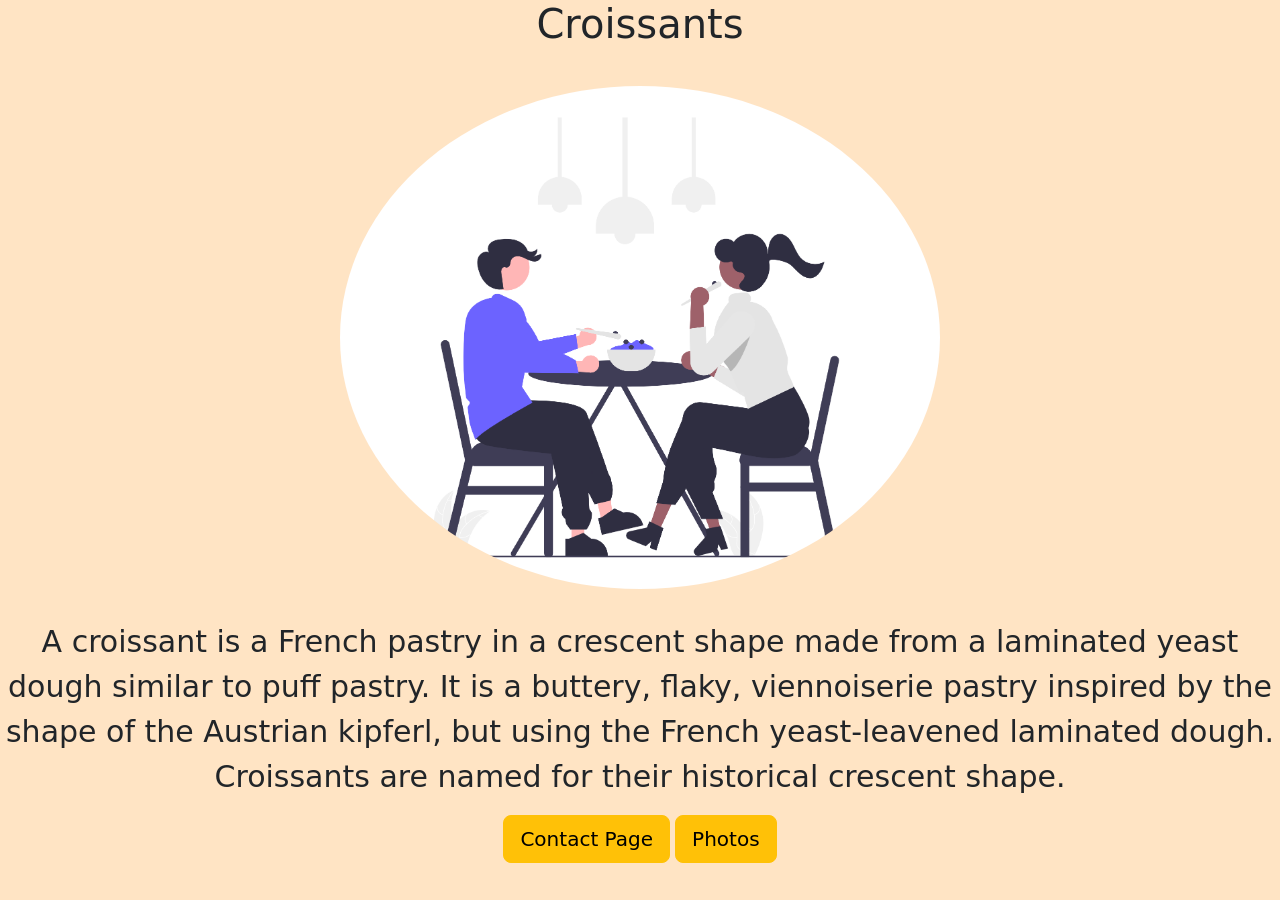
<file: index.html>
<!DOCTYPE html>
<html lang="en">

<head>
  <meta charset="UTF-8">
  <meta name="viewport" content="width=device-width, initial-scale=1.0">
  <link href="https://cdn.jsdelivr.net/npm/bootstrap@5.3.5/dist/css/bootstrap.min.css" rel="stylesheet"
    integrity="sha384-SgOJa3DmI69IUzQ2PVdRZhwQ+dy64/BUtbMJw1MZ8t5HZApcHrRKUc4W0kG879m7" crossorigin="anonymous">
  <link rel="stylesheet" href="/css/style.css">
  <meta name="description"
    content="A brief history and description of the flaky pastry, croissants." />
  <title>A little about croissants-Croissant.ca</title>
</head>

<body>
  <h1>Croissants</h1>
  <div class="container">
    <img src="/images/eating-together.png" alt="eating together at a cafe" class="img-fluid rounded-circle" id="eating-together">
  </div>
  <p>A croissant is a French pastry in a crescent shape made from a laminated yeast dough similar to puff pastry. It is
    a buttery, flaky, viennoiserie pastry inspired by the shape of the Austrian kipferl, but using the French
    yeast-leavened laminated dough. Croissants are named for their historical crescent shape.</p>
  <a class="btn btn-warning btn-lg" href="/contact.html">Contact Page</a>
  <a class="btn btn-warning btn-lg" href="/photo.html">Photos</a>
</body>

</html>
</file>
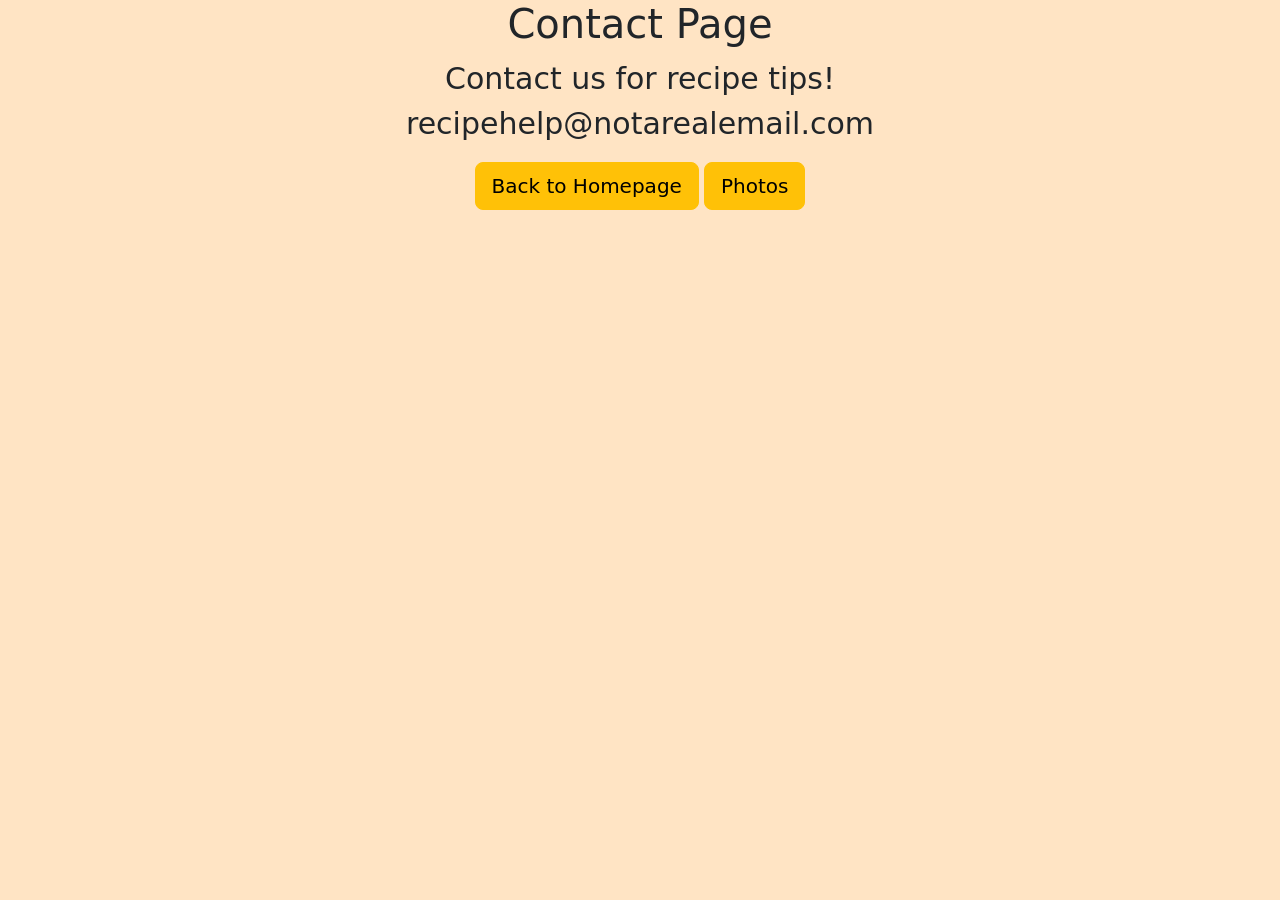
<file: contact.html>
<!DOCTYPE html>
<html lang="en">

<head>
  <meta charset="UTF-8">
  <meta name="viewport" content="width=device-width, initial-scale=1.0">
  <link href="https://cdn.jsdelivr.net/npm/bootstrap@5.3.5/dist/css/bootstrap.min.css" rel="stylesheet"
    integrity="sha384-SgOJa3DmI69IUzQ2PVdRZhwQ+dy64/BUtbMJw1MZ8t5HZApcHrRKUc4W0kG879m7" crossorigin="anonymous">
  <link rel="stylesheet" href="/css/style.css">
  <meta name="description" content="The contact page to get great tips on recipes." />
  <title>Contact us at Croissant.ca</title>
</head>

<body>
  <h1>Contact Page</h1>
  <p>Contact us for recipe tips!
    <br>
    recipehelp@notarealemail.com
  </p>
  <a class="btn btn-warning btn-lg" href="/">Back to Homepage</a>
  <a class="btn btn-warning btn-lg" href="/photo.html">Photos</a>
</body>

</html>
</file>
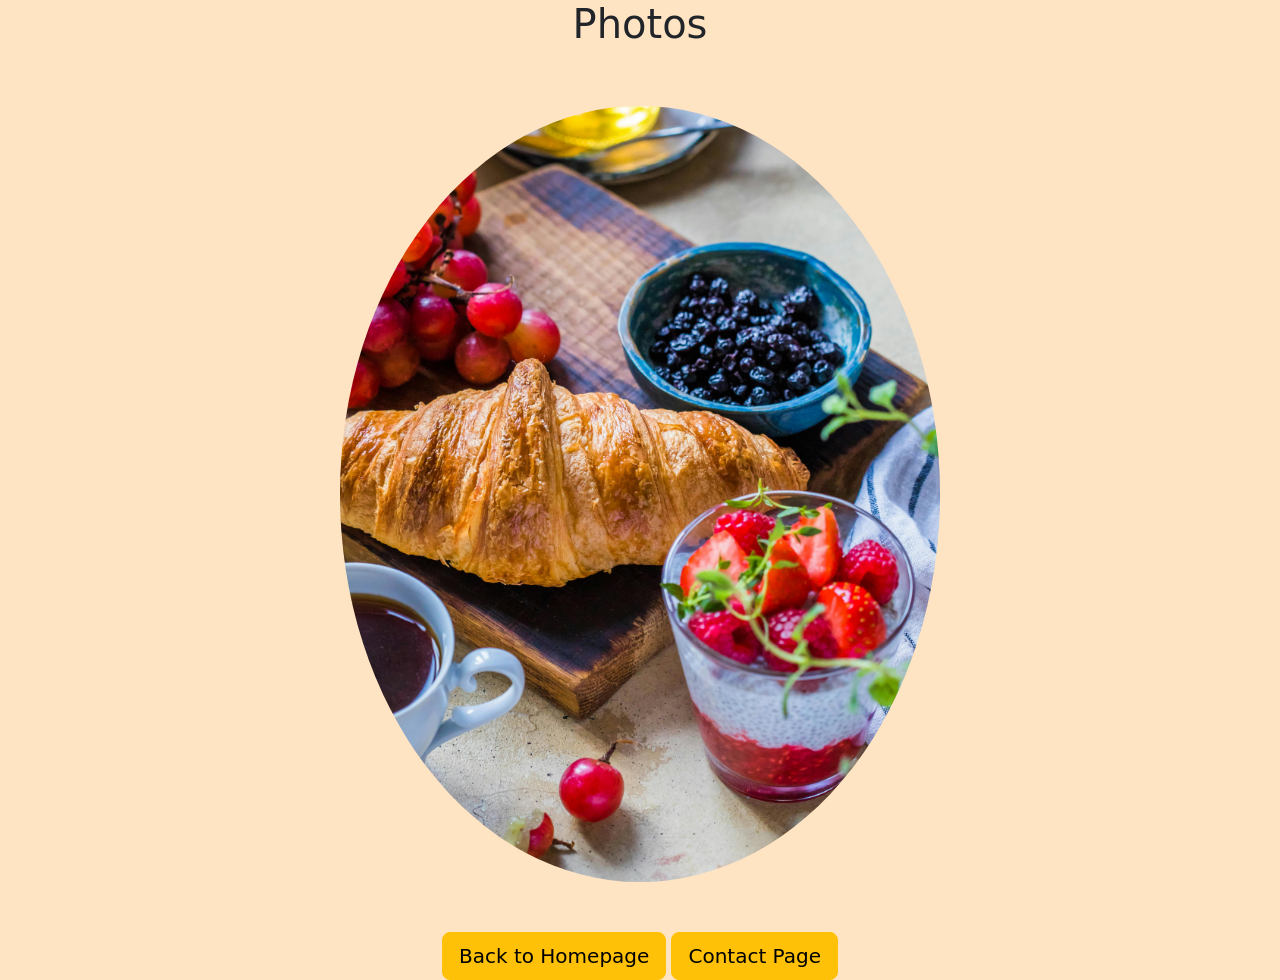
<file: photo.html>
<!DOCTYPE html>
<html lang="en">

<head>
  <meta charset="UTF-8">
  <meta name="viewport" content="width=device-width, initial-scale=1.0">
  <link href="https://cdn.jsdelivr.net/npm/bootstrap@5.3.5/dist/css/bootstrap.min.css" rel="stylesheet"
    integrity="sha384-SgOJa3DmI69IUzQ2PVdRZhwQ+dy64/BUtbMJw1MZ8t5HZApcHrRKUc4W0kG879m7" crossorigin="anonymous">
  <meta name="description" content="A delicious example of a croissant. A great addition to breakfast and snacks!" />
  <link rel="stylesheet" href="/css/style.css">
  <title>Photos of a delicious croissant made by croissant.ca</title>
</head>

<body>
  <h1>Photos</h1>
  <div class="conatiner">
    <img src="/images/croissant.jpg" alt="a beautiful breakfast with a croissant" class="img-fluid rounded-circle"
      id="croissant">

  </div>
  <a class="btn btn-warning btn-lg" href="/">Back to Homepage</a>
  <a class="btn btn-warning btn-lg" href="/contact.html">Contact Page</a>
</body>

</html>
</file>
<file: css/style.css>
body {
  background-color: bisque;
  text-align: center;
}
img {
  width: 600px;
}
p {
  font-size: 30px;
}

#eating-together {
  margin: 30px;
}

#croissant {
  margin: 50px;
}
</file>
